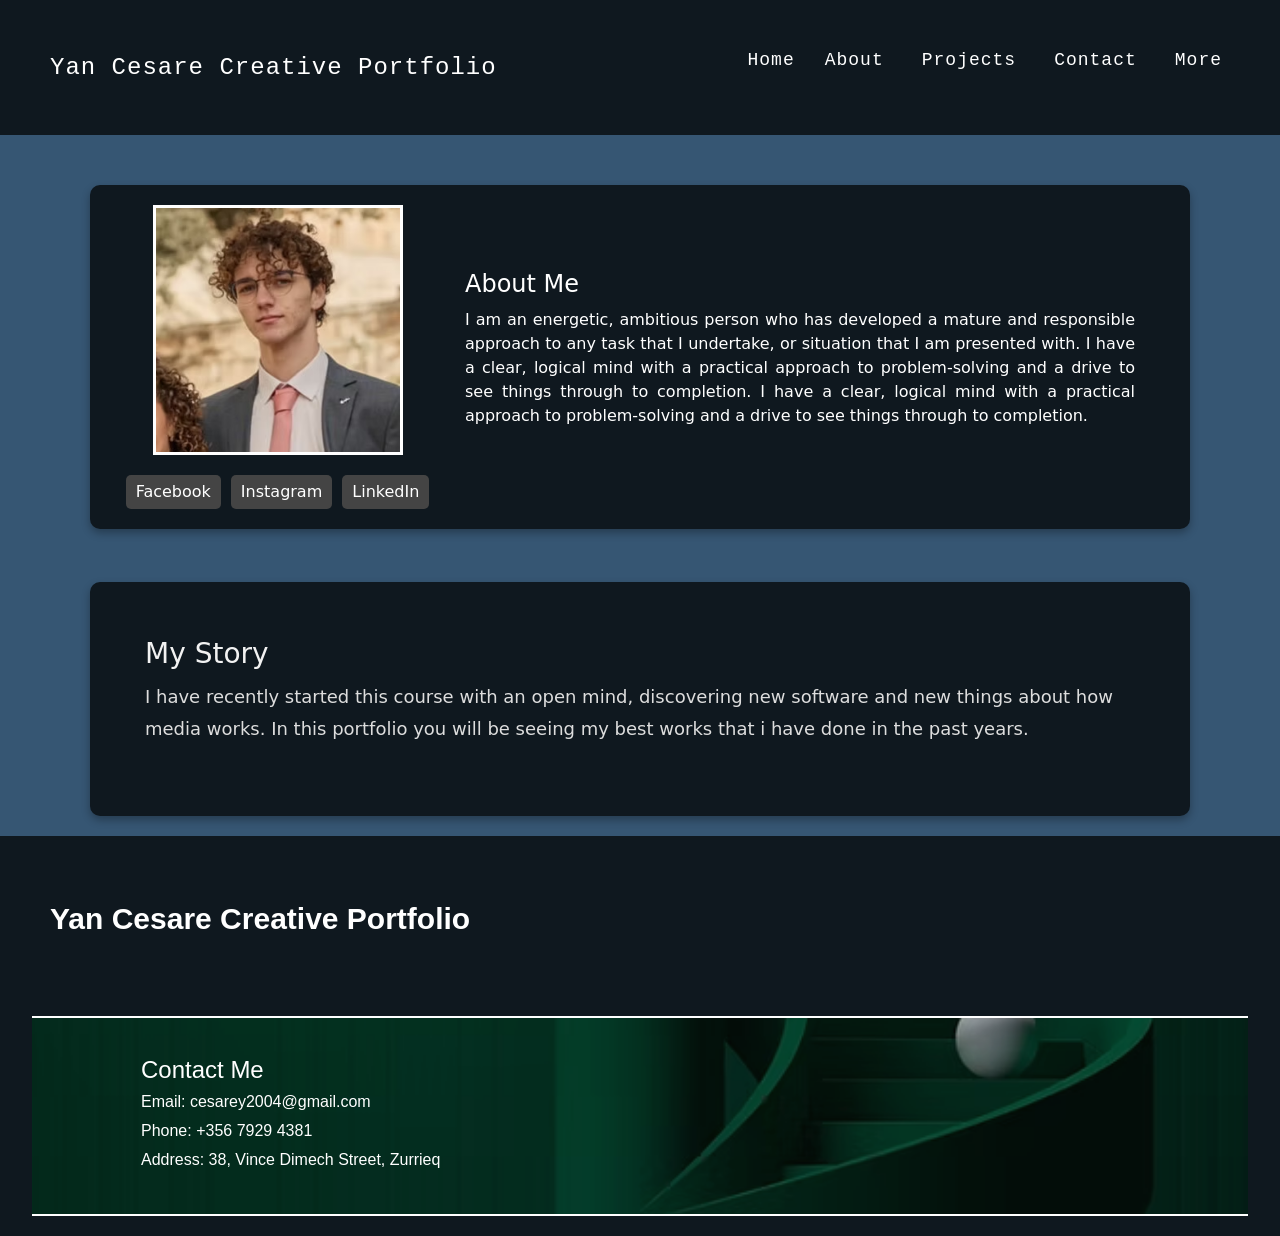
<file: About/About.html>
<!DOCTYPE html>
<html lang="en">
<head>
  <meta charset="UTF-8">
  <meta name="viewport" content="width=device-width, initial-scale=1.0">
  <title>Creative Portfolio</title>
  <link rel="stylesheet" href="../Main.css">
<link rel="stylesheet" href="../dropdown.css">
<link rel="stylesheet" href="../navbar.css">
<link rel="stylesheet" href="../About.css">

</head>

<body class="custom-page2">
    <nav id="navbar">
        <div class="nav-title">
            <a href="../Index/index.html">Yan Cesare Creative Portfolio</a>
        </div>
        <ul class="nav-links">
            <li><a href="../Index/index.html">Home</a></li>
            <li><a href="../About/About.html">About</a></li>
            <li class="dropdown">
                <a href="../Projects/Projects.html">Projects</a>
                <ul class="dropdown-menu">
                    <li><a href="../Projects/Pages/valletta.html">Valletta</a></li>
                    <li><a href="../Projects/Pages/Pizza.html">Pizza Recipe</a></li>
                    <li><a href="../Projects/Pages/dialogue.html">Dialogue</a></li>
                    <li><a href="../Projects/Pages/shortfilm.html">Short Film</a></li>
                    <li><a href="../Projects/Pages/redbull.html">Rebdull Advert</a></li>
                    <li><a href="../Projects/Pages/interview.html">Interview</a></li>
                    <li><a href="../Projects/Pages/spotify.html">Spotify Advert</a></li>
                </ul>
            </li>
            <li><a href="../contact/Contact.html">Contact</a></li>
            <li class="dropdown">
                <a href="../more/More.html">More</a>
            </li>
        </ul>
    </nav>
    <script src="../navbar.js"></script>

    <main>
        <div class="container">
            <!-- First Box -->
            <div class="box about-me">
                <!-- Left Side with Image and Social Icons -->
                <div class="left-side">
                    <img src="../Images/me.avif" alt="Your Image" class="profile-image">
                    <div class="social-icons">
                        <a href="https://www.facebook.com/profile.php?id=100016506971174" target="_blank" class="icon">Facebook</a>
                        <a href="https://www.instagram.com/boi_twil/" target="_blank" class="icon">Instagram</a>
                        <a href="https://www.linkedin.com/in/yan-undefined-42b4a62bb/" target="_blank" class="icon">LinkedIn</a>
                    </div>
                </div>
                <!-- Right Side with About Me Text -->
                <div class="right-side">
                    <h2>About Me</h2>
                    <p>
                        I am an energetic, ambitious person who has developed a mature and responsible approach to any task that I undertake, or situation that I am presented with. I have a clear, logical mind with a practical approach to problem-solving and a drive to see things through to completion. I have a clear, logical mind with a practical approach to problem-solving and a drive to see things through to completion.
                    </p>
                </div>
            </div>
        
            <!-- Second Box -->
            <div class="box info">
                <h2>My Story</h2>
                <p>
                    I have recently started this course with an open mind, discovering new software and new things about how media works. In this portfolio you will be seeing my best works that i have done in the past years. 
                </p>
            </div>
        </div>
        

    </main>
        <footer>
         
          <div class="footer-title">
              Yan Cesare Creative Portfolio
          </div>
      
          
          <div class="footer-outline">
              <div class="footer-info">
                  <h2>Contact Me</h2>
                  <p>Email: cesarey2004@gmail.com</p>
                  <p>Phone: +356 7929 4381</p>
                  <p>Address: 38, Vince Dimech Street, Zurrieq</p>
              </div>
              <img src="../Images/ball.avif" alt="Footer Background" class="footer-image">
          </div>
      </footer>
</body>
</html>
</file>
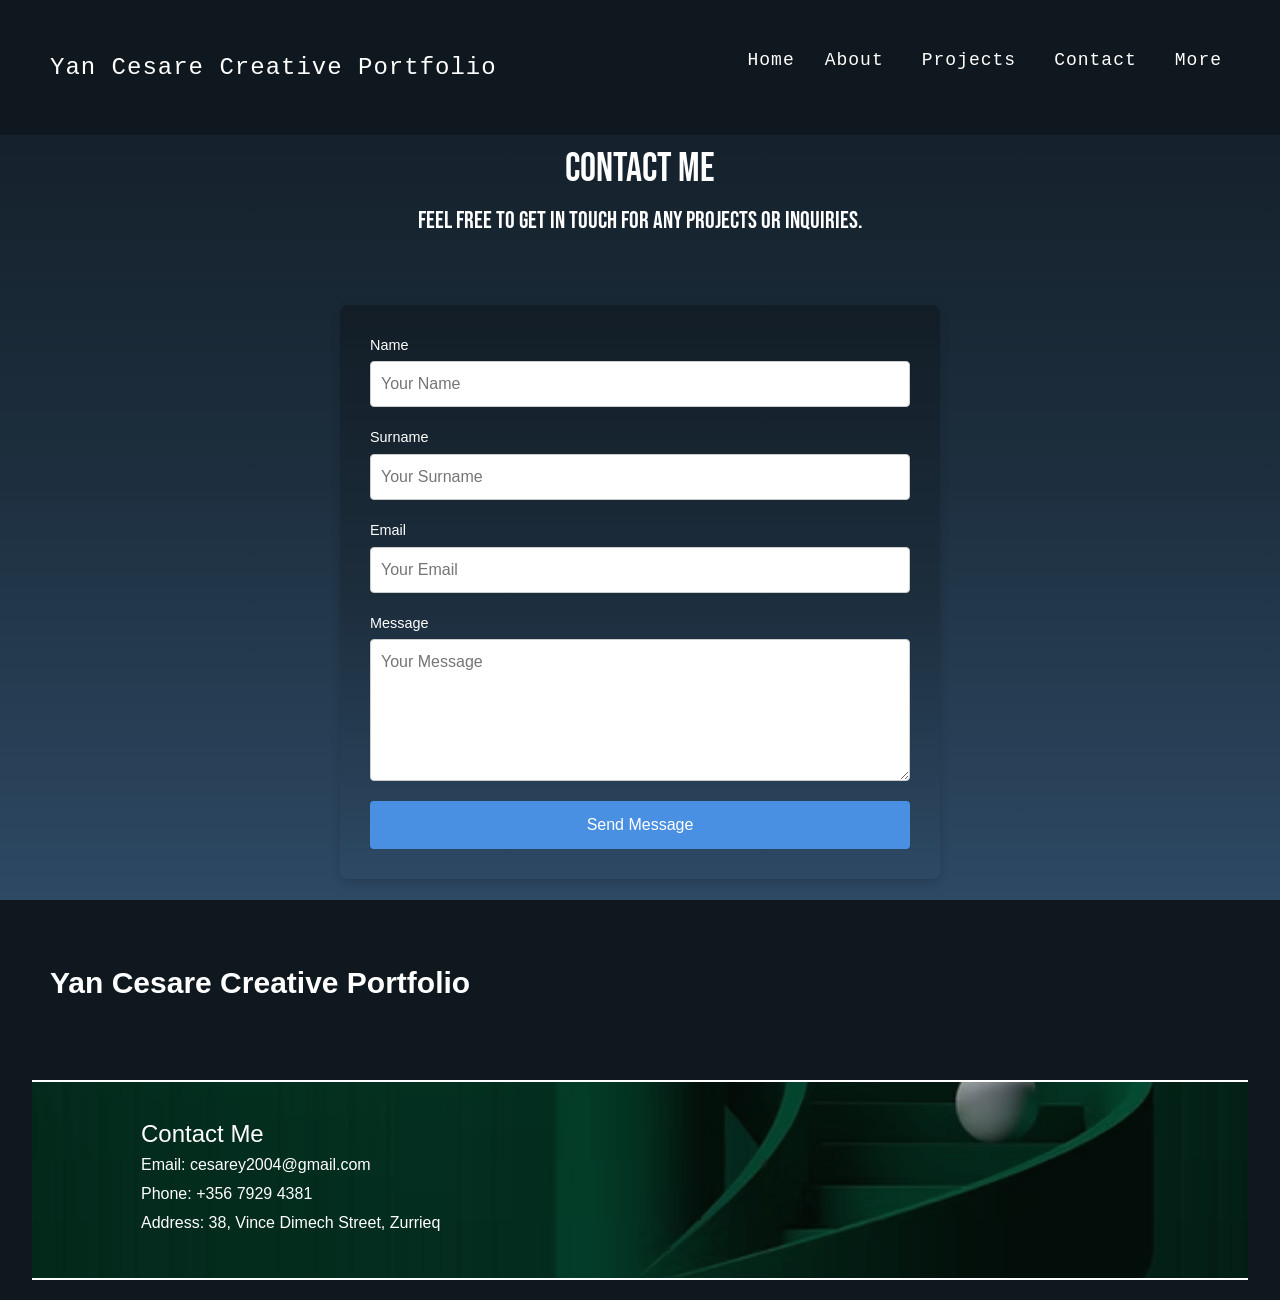
<file: contact/Contact.html>
<!DOCTYPE html>
<html lang="en">
<head>
  <meta charset="UTF-8">
  <meta name="viewport" content="width=device-width, initial-scale=1.0">
  <title>Creative Portfolio</title>
  <link rel="stylesheet" href="../Main.css">
<link rel="stylesheet" href="../dropdown.css">
<link rel="stylesheet" href="../navbar.css">
<link rel="stylesheet" href="../contact.css">
<link href="https://fonts.googleapis.com/css2?family=Bebas+Neue&display=swap" rel="stylesheet">

</head>
<body>
    <nav id="navbar">
        <div class="nav-title">
            <a href="../Index/index.html">Yan Cesare Creative Portfolio</a>
        </div>
        <ul class="nav-links">
            <li><a href="../Index/index.html">Home</a></li>
            <li><a href="../About/About.html">About</a></li>
            <li class="dropdown">
                <a href="../Projects/Projects.html">Projects</a>
                <ul class="dropdown-menu">
                    <li><a href="../Projects/Pages/valletta.html">Valletta</a></li>
                    <li><a href="../Projects/Pages/Pizza.html">Pizza Recipe</a></li>
                    <li><a href="../Projects/Pages/dialogue.html">Dialogue</a></li>
                    <li><a href="../Projects/Pages/shortfilm.html">Short Film</a></li>
                    <li><a href="../Projects/Pages/redbull.html">Rebdull Advert</a></li>
                    <li><a href="../Projects/Pages/interview.html">Interview</a></li>
                    <li><a href="../Projects/Pages/spotify.html">Spotify Advert</a></li>
                </ul>
            </li>
            <li><a href="../contact/Contact.html">Contact</a></li>
            <li class="dropdown">
                <a href="../more/More.html">More</a>
            </li>
        </ul>
    </nav>
    <script src="../navbar.js"></script>

    <main class="contact-main">
        
        <!-- Title and Subtext -->
        <div class="contact-header">
            <h1>Contact Me</h1>
            <p>Feel free to get in touch for any projects or inquiries.</p>
        </div>

        <!-- Contact Form -->
        <form class="contact-form">
            <div class="form-group">
                <label for="name">Name</label>
                <input type="text" id="name" placeholder="Your Name" required>
            </div>
            <div class="form-group">
                <label for="surname">Surname</label>
                <input type="text" id="surname" placeholder="Your Surname" required>
            </div>
            <div class="form-group">
                <label for="email">Email</label>
                <input type="email" id="email" placeholder="Your Email" required>
            </div>
            <div class="form-group">
                <label for="message">Message</label>
                <textarea id="message" rows="5" placeholder="Your Message" required></textarea>
            </div>
            <button type="submit" class="send-message-btn">Send Message</button>

            <script src="../contact.js"></script>
        </form>
    </main>
        
    
    

    
        <footer>
         
          <div class="footer-title">
              Yan Cesare Creative Portfolio
          </div>
      
          
          <div class="footer-outline">
              <div class="footer-info">
                  <h2>Contact Me</h2>
                  <p>Email: cesarey2004@gmail.com</p>
                  <p>Phone: +356 7929 4381</p>
                  <p>Address: 38, Vince Dimech Street, Zurrieq</p>
              </div>
              <img src="../Images/ball.avif" alt="Footer Background" class="footer-image">
          </div>
      </footer>

</body>
</html>
</file>
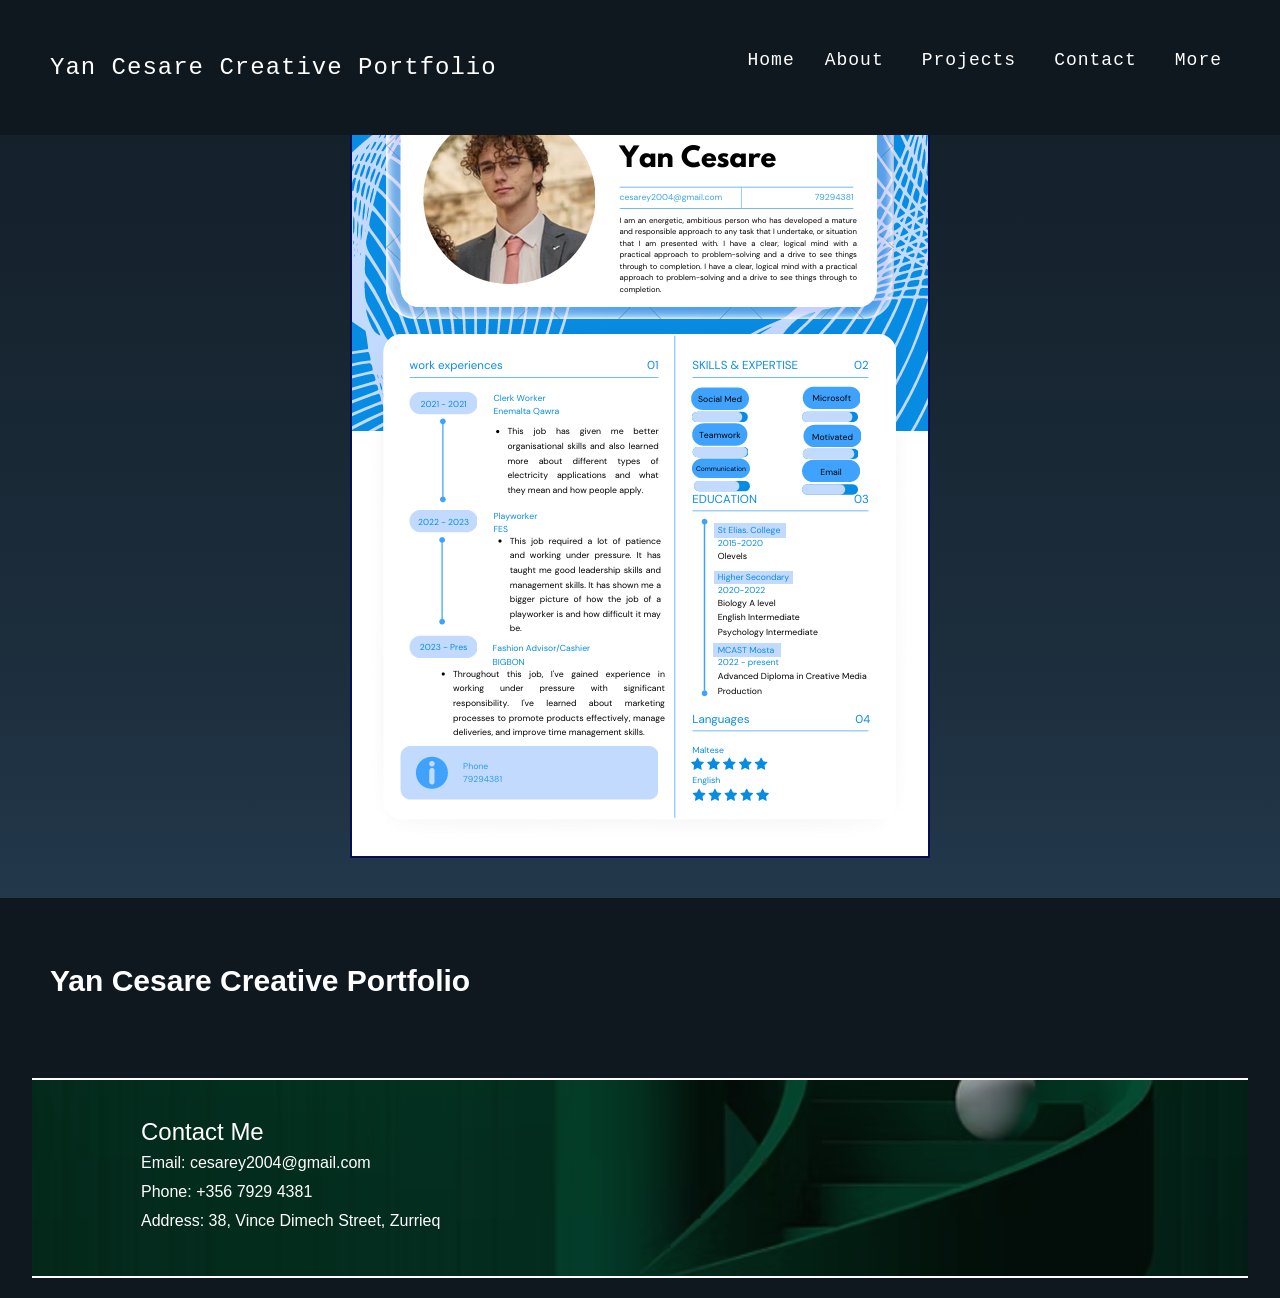
<file: more/More.html>
<!DOCTYPE html>
<html lang="en">
<head>
  <meta charset="UTF-8">
  <meta name="viewport" content="width=device-width, initial-scale=1.0">
  <title>Creative Portfolio</title>
  <link rel="stylesheet" href="../Main.css">
<link rel="stylesheet" href="../dropdown.css">
<link rel="stylesheet" href="../navbar.css">
<link rel="stylesheet" href="../more.css">

</head>
<body class="custom-page7">
    <img class="cv" src="../Images/cv.png" alt="My CV" style="display: block; margin: 40px auto; max-width: 90%; border: 2px solid #060c56;">

    <nav id="navbar">
        <div class="nav-title">
            <a href="../Index/index.html">Yan Cesare Creative Portfolio</a>
        </div>
        <ul class="nav-links">
            <li><a href="../Index/index.html">Home</a></li>
            <li><a href="../About/About.html">About</a></li>
            <li class="dropdown">
                <a href="../Projects/Projects.html">Projects</a>
                <ul class="dropdown-menu">
                    <li><a href="../Projects/Pages/valletta.html">Valletta</a></li>
                    <li><a href="../Projects/Pages/Pizza.html">Pizza Recipe</a></li>
                    <li><a href="../Projects/Pages/dialogue.html">Dialogue</a></li>
                    <li><a href="../Projects/Pages/shortfilm.html">Short Film</a></li>
                    <li><a href="../Projects/Pages/redbull.html">Rebdull Advert</a></li>
                    <li><a href="../Projects/Pages/interview.html">Interview</a></li>
                    <li><a href="../Projects/Pages/spotify.html">Spotify Advert</a></li>
                </ul>
            </li>
            <li><a href="../contact/Contact.html">Contact</a></li>
            <li class="dropdown">
                <a href="../more/More.html">More</a>
            </li>
        </ul>
    </nav>
    <script src="../navbar.js"></script>


        <footer>
         
          <div class="footer-title">
              Yan Cesare Creative Portfolio
          </div>
      
          
          <div class="footer-outline">
              <div class="footer-info">
                  <h2>Contact Me</h2>
                  <p>Email: cesarey2004@gmail.com</p>
                  <p>Phone: +356 7929 4381</p>
                  <p>Address: 38, Vince Dimech Street, Zurrieq</p>
              </div>
              <img src="../Images/ball.avif" alt="Footer Background" class="footer-image">
          </div>
      </footer>
    </body>
</file>
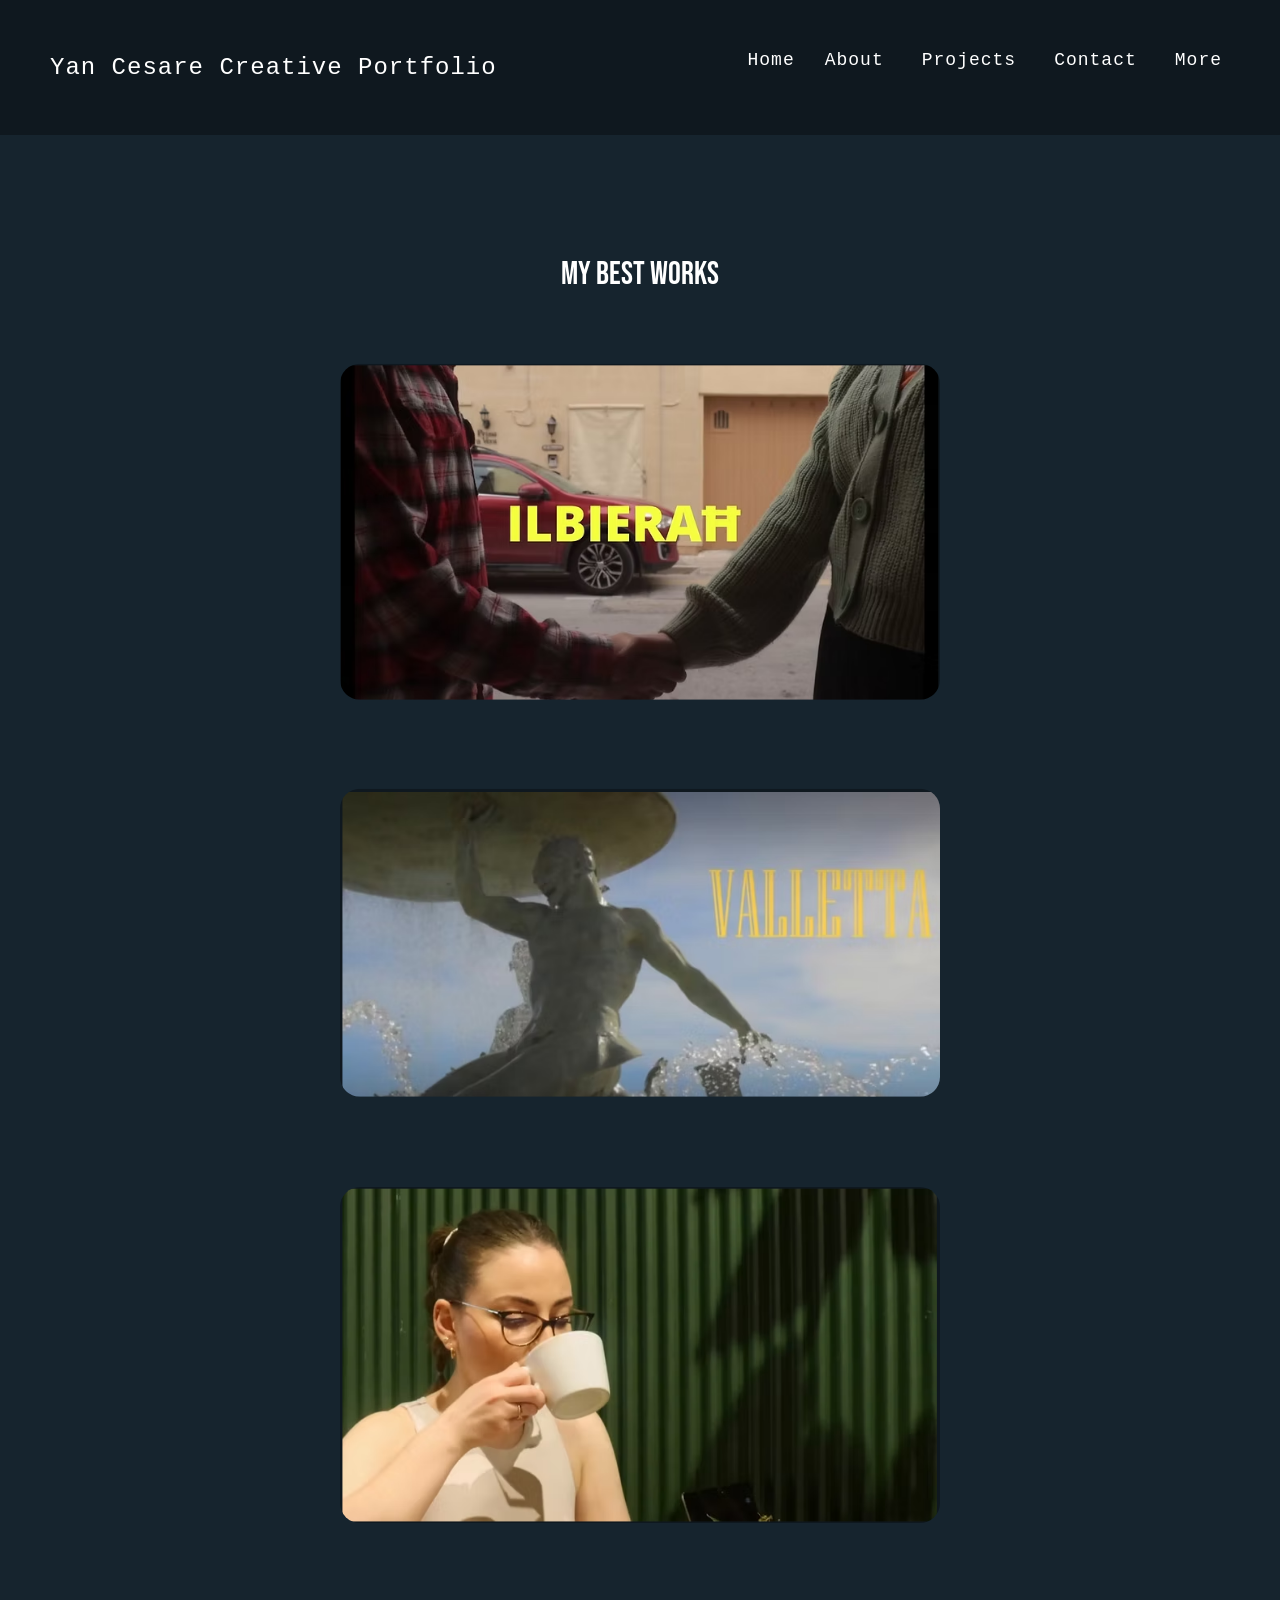
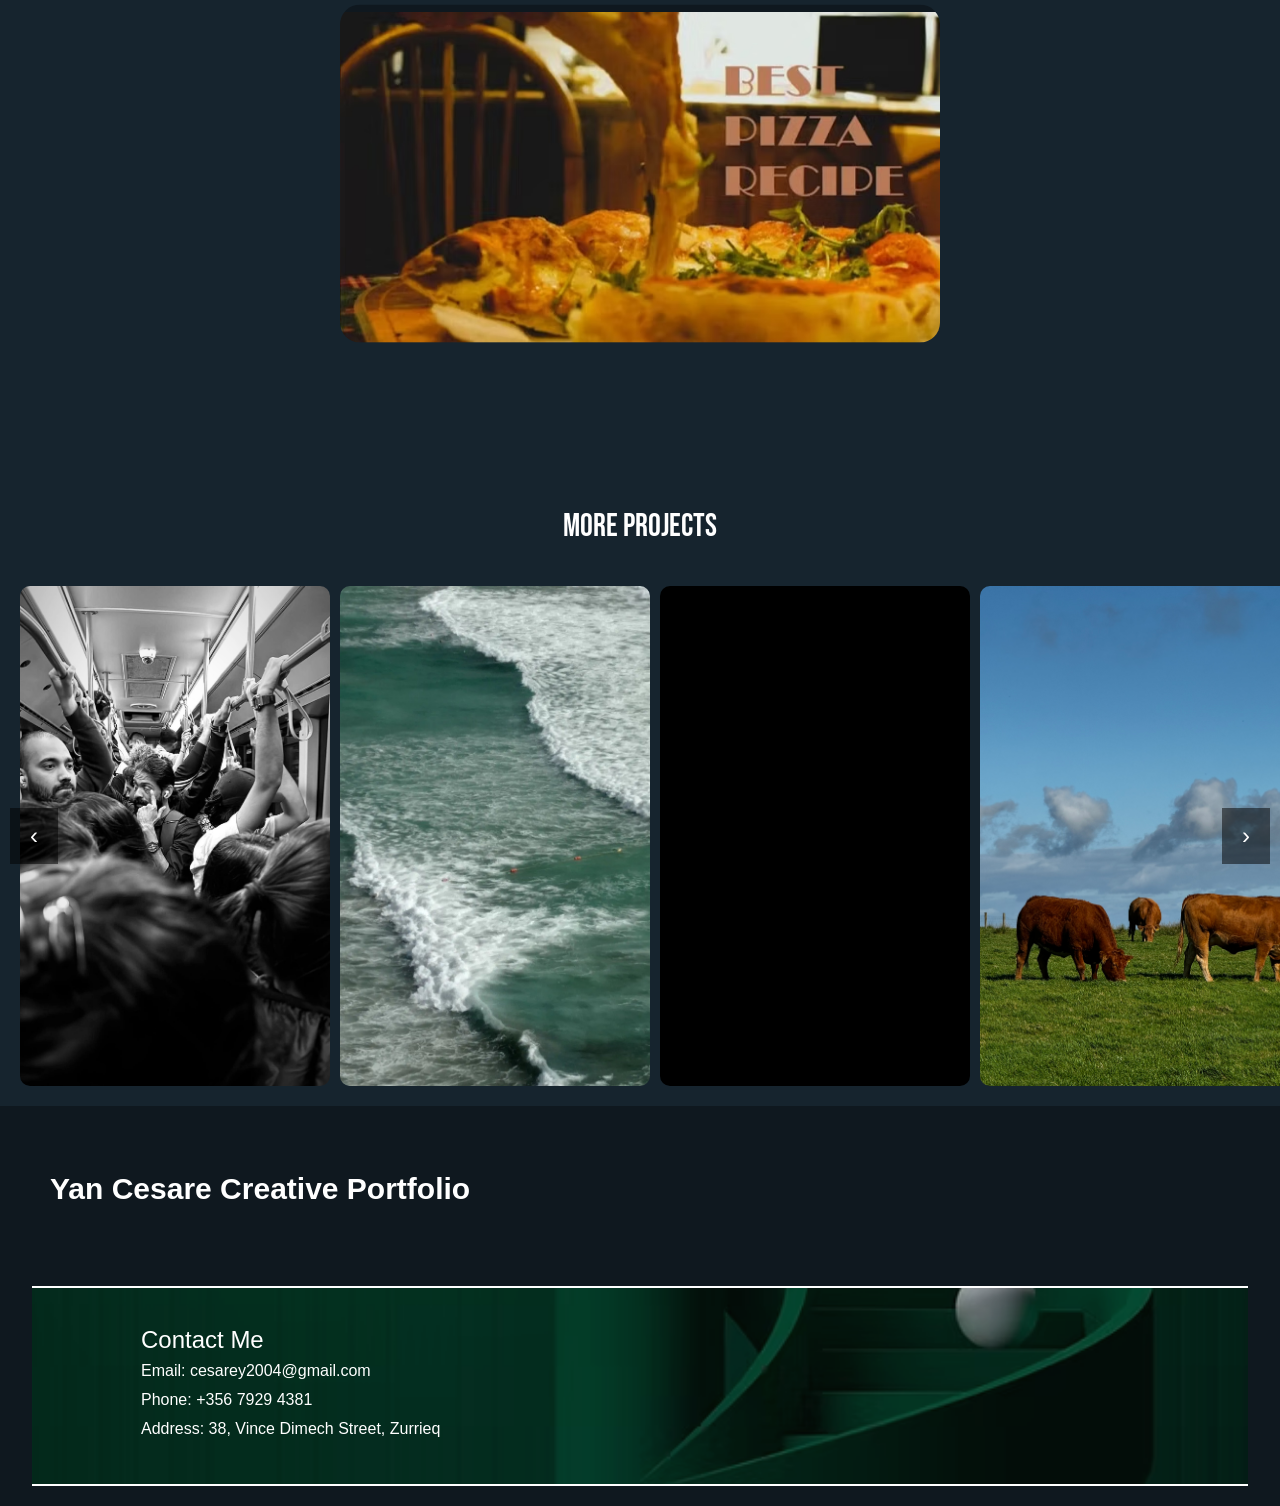
<file: Projects/Projects.html>
<!DOCTYPE html>
<html lang="en">
<head>
  <meta charset="UTF-8">
  <meta name="viewport" content="width=device-width, initial-scale=1.0">
  <title>Creative Portfolio</title>
  <link rel="stylesheet" href="../Main.css">
<link rel="stylesheet" href="../dropdown.css">
<link rel="stylesheet" href="../navbar.css">
<link rel="stylesheet" href="../projects.css">
<link href="https://fonts.googleapis.com/css2?family=Bebas+Neue&display=swap" rel="stylesheet">
</head>
<body class="custom-page3">
    <nav id="navbar">
        <div class="nav-title">
            <a href="../Index/index.html">Yan Cesare Creative Portfolio</a>
        </div>
        <ul class="nav-links">
            <li><a href="../Index/index.html">Home</a></li>
            <li><a href="../About/About.html">About</a></li>
            <li class="dropdown">
                <a href="../Projects/Projects.html">Projects</a>
                <ul class="dropdown-menu">
                    <li><a href="../Projects/Pages/valletta.html">Valletta</a></li>
                    <li><a href="../Projects/Pages/Pizza.html">Pizza Recipe</a></li>
                    <li><a href="../Projects/Pages/dialogue.html">Dialogue</a></li>
                    <li><a href="../Projects/Pages/shortfilm.html">Short Film</a></li>
                    <li><a href="../Projects/Pages/redbull.html">Rebdull Advert</a></li>
                    <li><a href="../Projects/Pages/interview.html">Interview</a></li>
                    <li><a href="../Projects/Pages/spotify.html">Spotify Advert</a></li>
                </ul>
            </li>
            <li><a href="../contact/Contact.html">Contact</a></li>
            <li class="dropdown">
                <a href="../more/More.html">More</a>
            </li>
        </ul>
    </nav>
    <script src="../navbar.js"></script>


    <main>
        
            <!-- Thumbnails Section -->
    <section class="thumbnails-section">
        <h1 class="section-title">My Best Works</h1>
        <div class="thumbnails">
            <a href="../Projects/Pages/shortfilm.html" class="thumbnail" data-hover="../Images/short2.png">
                <img src="../Images/Short1.png" alt="Thumbnail 1">
            </a>
            <a href="../Projects/Pages/valletta.html" class="thumbnail" data-hover="../Images/valletta2.png">
                <img src="../Images/valletta1.png" alt="Thumbnail 2">
            </a>
            <a href="../Projects/Pages/spotify.html" class="thumbnail" data-hover="../Images/spotify2.png">
                <img src="../Images/spotify1.png" alt="Thumbnail 3">
            </a>
            <a href="../Projects/Pages/Pizza.html" class="thumbnail" data-hover="../Images/pizza2.png">
                <img src="../Images/pizza1.png" alt="Thumbnail 4">
            </a>
        </div>
    </section>

    
    <h2 class="carousel-title">More Projects</h2>

    <div class="carousel-container1">
        <div class="carousel1">
            <div class="carousel-item1">
                <img src="../Images/bus.jpg" alt="Image 1">
            </div>
            <div class="carousel-item1">
                <img src="../Images/sea.jpg" alt="Image 2">
            </div>
            <div class="carousel-item1">
                <video autoplay muted loop>
                    <source src="../Images/coke.MP4" type="video/mp4">
                </video>
            </div>
            <div class="carousel-item1">
                <img src="../Images/cow.jpg" alt="Image 1">
            </div>
            <div class="carousel-item1">
                <video autoplay muted loop>
                    <source src="../Images/ben10.MP4" type="video/mp4">
                </video>
            </div>
            <div class="carousel-item1">
                <img src="../Images/church.jpg" alt="Image 1">
            </div>
            <div class="carousel-item1">
                <video autoplay muted loop>
                    <source src="../Images/animation.MOV" type="video/mp4">
                    Your browser does not support the video tag.
                </video>
            </div>
            <div class="carousel-item1">
                <img src="../Images/sky.jpg" alt="Image 3">
            </div>
        </div>
        <button class="carousel-prev1">‹</button>
        <button class="carousel-next1">›</button>
    </div>
    

    <script src="../project.js"></script>
    

    </main>

        <footer>
         
          <div class="footer-title">
              Yan Cesare Creative Portfolio
          </div>
      
          
          <div class="footer-outline">
              <div class="footer-info">
                  <h2>Contact Me</h2>
                  <p>Email: cesarey2004@gmail.com</p>
                  <p>Phone: +356 7929 4381</p>
                  <p>Address: 38, Vince Dimech Street, Zurrieq</p>
              </div>
              <img src="../Images/ball.avif" alt="Footer Background" class="footer-image">
          </div>
      </footer>
</body>
</html>
</file>
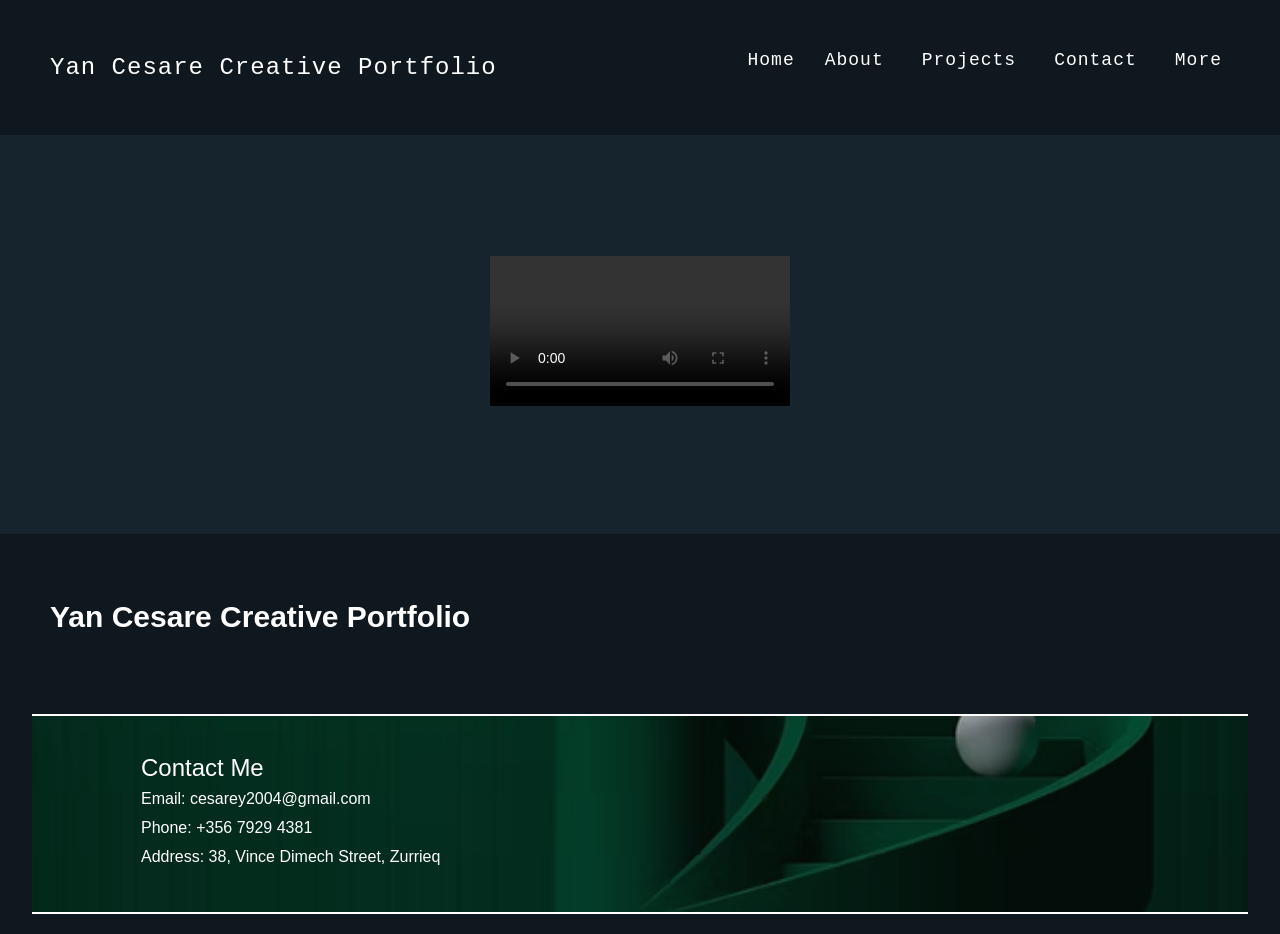
<file: Projects/Pages/dialogue.html>
<!DOCTYPE html>
<html lang="en">
<head>
  <meta charset="UTF-8">
  <meta name="viewport" content="width=device-width, initial-scale=1.0">
  <title>Creative Portfolio</title>
  <link rel="stylesheet" href="../../Main.css">
<link rel="stylesheet" href="../../dropdown.css">
<link rel="stylesheet" href="../../navbar.css">
<link rel="stylesheet" href="../../projects.css">
<link rel="stylesheet" href="../../videos.css">
</head>
<body class="custom-page3">
    <nav id="navbar">
        <div class="nav-title">
            <a href="../../Index/index.html">Yan Cesare Creative Portfolio</a>
        </div>
        <ul class="nav-links">
            <li><a href="../../Index/index.html">Home</a></li>
            <li><a href="../../About/About.html">About</a></li>
            <li class="dropdown">
                <a href="../../Projects/Projects.html">Projects</a>
                <ul class="dropdown-menu">
                    <li><a href="../../Projects/Pages/valletta.html">Valletta</a></li>
                    <li><a href="../../Projects/Pages/Pizza.html">Pizza Recipe</a></li>
                    <li><a href="../../Projects/Pages/dialogue.html">Dialogue</a></li>
                    <li><a href="../../Projects/Pages/shortfilm.html">Short Film</a></li>
                    <li><a href="../../Projects/Pages/redbull.html">Rebdull Advert</a></li>
                    <li><a href="../../Projects/Pages/interview.html">Interview</a></li>
                    <li><a href="../../Projects/Pages/spotify.html">Spotify Advert</a></li>
                </ul>
            </li>
            <li><a href="../../contact/Contact.html">Contact</a></li>
            <li class="dropdown">
                <a href="../more/More.html">More</a>
            </li>
        </ul>
    </nav>
    <script src="../../navbar.js"></script>

    <main>
        <div class="work">
            <video controls>
             <source src="../../Images/Il-Hajja%20ta'%20Kayden%20(Yan%20Cesare%20Scripted%20Dialogue).mp4" type="video/mp4">
            </video>
           </div>
    </main>

    
        <footer>
         
          <div class="footer-title">
              Yan Cesare Creative Portfolio
          </div>
      
          
          <div class="footer-outline">
              <div class="footer-info">
                  <h2>Contact Me</h2>
                  <p>Email: cesarey2004@gmail.com</p>
                  <p>Phone: +356 7929 4381</p>
                  <p>Address: 38, Vince Dimech Street, Zurrieq</p>
              </div>
              <img src="../../Images/ball.avif" alt="Footer Background" class="footer-image">
          </div>
      </footer>
</body>
</html>
</file>
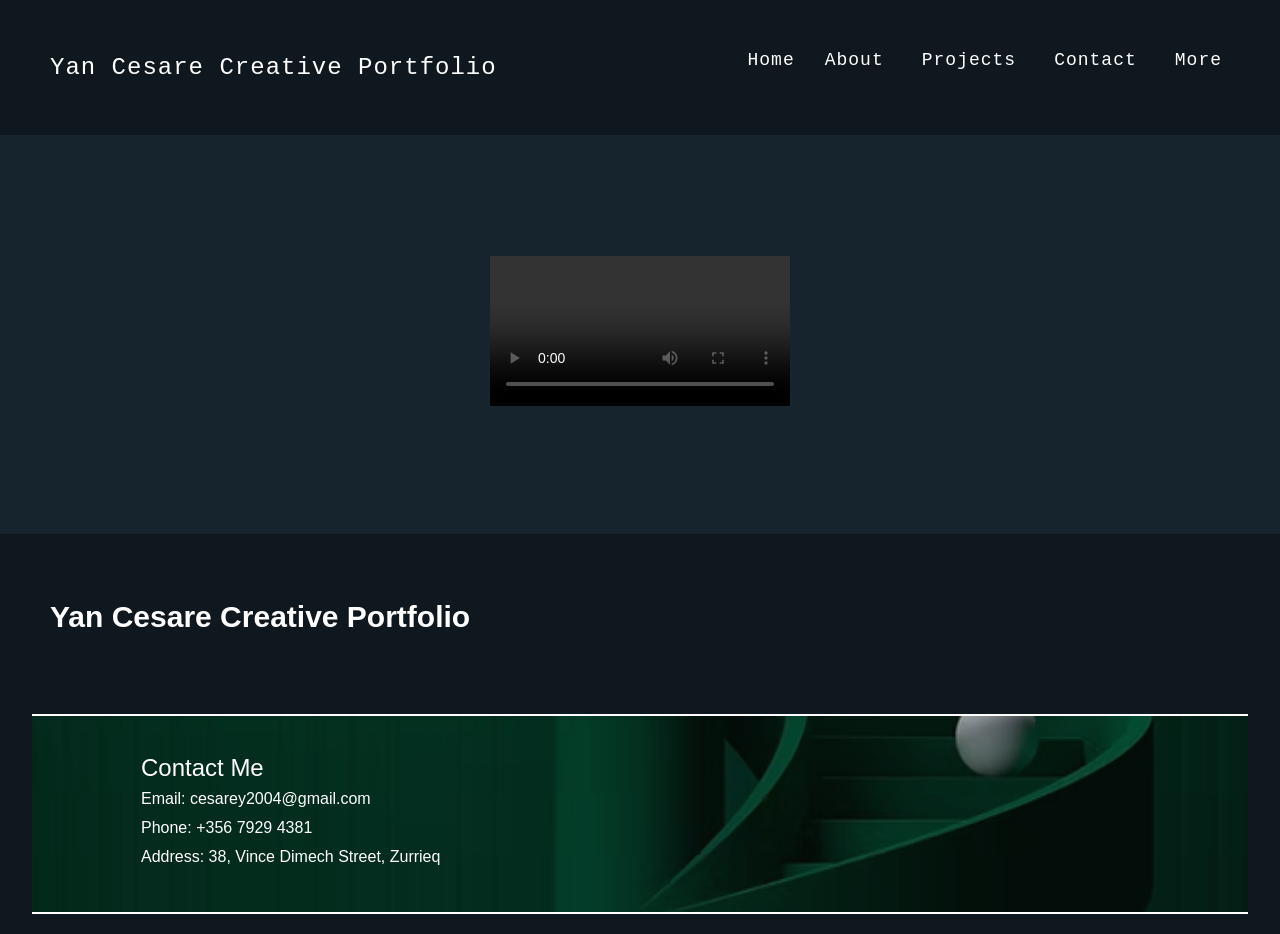
<file: Projects/Pages/redbull.html>
<!DOCTYPE html>
<html lang="en">
<head>
  <meta charset="UTF-8">
  <meta name="viewport" content="width=device-width, initial-scale=1.0">
  <title>Creative Portfolio</title>
  <link rel="stylesheet" href="../../Main.css">
<link rel="stylesheet" href="../../dropdown.css">
<link rel="stylesheet" href="../../navbar.css">
<link rel="stylesheet" href="../../projects.css">
<link rel="stylesheet" href="../../videos.css">
</head>
<body class="custom-page3">
    <nav id="navbar">
        <div class="nav-title">
            <a href="../../Index/index.html">Yan Cesare Creative Portfolio</a>
        </div>
        <ul class="nav-links">
            <li><a href="../../Index/index.html">Home</a></li>
            <li><a href="../../About/About.html">About</a></li>
            <li class="dropdown">
                <a href="../../Projects/Projects.html">Projects</a>
                <ul class="dropdown-menu">
                    <li><a href="../../Projects/Pages/valletta.html">Valletta</a></li>
                    <li><a href="../../Projects/Pages/Pizza.html">Pizza Recipe</a></li>
                    <li><a href="../../Projects/Pages/dialogue.html">Dialogue</a></li>
                    <li><a href="../../Projects/Pages/shortfilm.html">Short Film</a></li>
                    <li><a href="../../Projects/Pages/redbull.html">Rebdull Advert</a></li>
                    <li><a href="../../Projects/Pages/interview.html">Interview</a></li>
                    <li><a href="../../Projects/Pages/spotify.html">Spotify Advert</a></li>
                </ul>
            </li>
            <li><a href="../../contact/Contact.html">Contact</a></li>
            <li class="dropdown">
                <a href="../more/More.html">More</a>
            </li>
        </ul>
    </nav>
    <script src="../../navbar.js"></script>

    <main>
        <div class="work">
            <video controls>
             <source src="../../Images/Red%20Bull%20Advert.mp4" type="video/mp4">
            </video>
           </div>
    </main>

    
        <footer>
         
          <div class="footer-title">
              Yan Cesare Creative Portfolio
          </div>
      
          
          <div class="footer-outline">
              <div class="footer-info">
                  <h2>Contact Me</h2>
                  <p>Email: cesarey2004@gmail.com</p>
                  <p>Phone: +356 7929 4381</p>
                  <p>Address: 38, Vince Dimech Street, Zurrieq</p>
              </div>
              <img src="../../Images/ball.avif" alt="Footer Background" class="footer-image">
          </div>
      </footer>
</body>
</html>
</file>
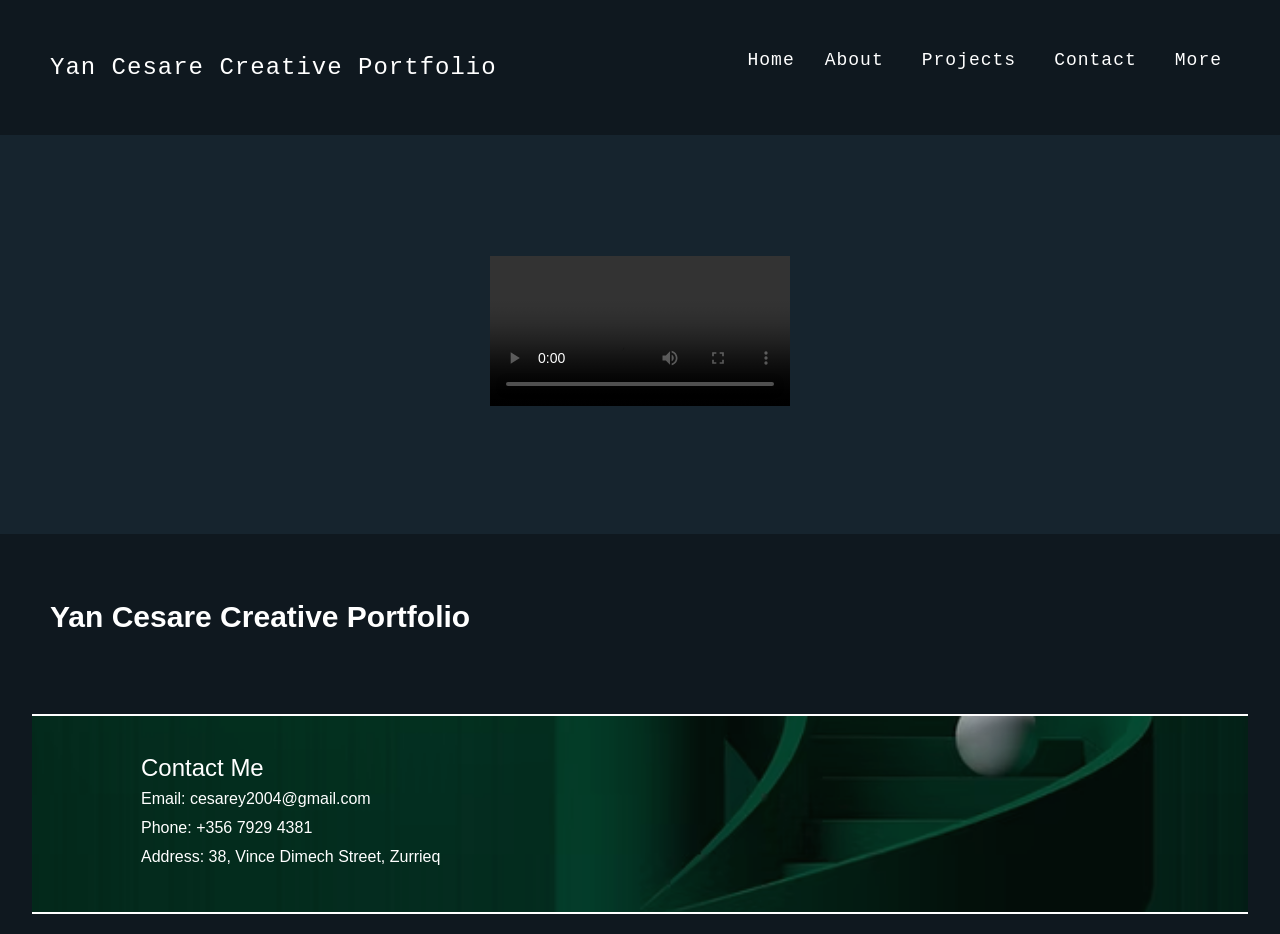
<file: Projects/Pages/shortfilm.html>
<!DOCTYPE html>
<html lang="en">
<head>
  <meta charset="UTF-8">
  <meta name="viewport" content="width=device-width, initial-scale=1.0">
  <title>Creative Portfolio</title>
  <link rel="stylesheet" href="../../Main.css">
<link rel="stylesheet" href="../../dropdown.css">
<link rel="stylesheet" href="../../navbar.css">
<link rel="stylesheet" href="../../projects.css">
<link rel="stylesheet" href="../../videos.css">
</head>
<body class="custom-page3">
    <nav id="navbar">
        <div class="nav-title">
            <a href="../../Index/index.html">Yan Cesare Creative Portfolio</a>
        </div>
        <ul class="nav-links">
            <li><a href="../../Index/index.html">Home</a></li>
            <li><a href="../../About/About.html">About</a></li>
            <li class="dropdown">
                <a href="../../Projects/Projects.html">Projects</a>
                <ul class="dropdown-menu">
                    <li><a href="../../Projects/Pages/valletta.html">Valletta</a></li>
                    <li><a href="../../Projects/Pages/Pizza.html">Pizza Recipe</a></li>
                    <li><a href="../../Projects/Pages/dialogue.html">Dialogue</a></li>
                    <li><a href="../../Projects/Pages/shortfilm.html">Short Film</a></li>
                    <li><a href="../../Projects/Pages/redbull.html">Rebdull Advert</a></li>
                    <li><a href="../../Projects/Pages/interview.html">Interview</a></li>
                    <li><a href="../../Projects/Pages/spotify.html">Spotify Advert</a></li>
                </ul>
            </li>
            <li><a href="../../contact/Contact.html">Contact</a></li>
            <li class="dropdown">
                <a href="../more/More.html">More</a>
            </li>
        </ul>
    </nav>
    <script src="../../navbar.js"></script>

    <main>
        <div class="work">
            <video controls>
             <source src="../../Images/Ilbieraħ.mp4" type="video/mp4">
            </video>
           </div>
    </main>

    
        <footer>
         
          <div class="footer-title">
              Yan Cesare Creative Portfolio
          </div>
      
          
          <div class="footer-outline">
              <div class="footer-info">
                  <h2>Contact Me</h2>
                  <p>Email: cesarey2004@gmail.com</p>
                  <p>Phone: +356 7929 4381</p>
                  <p>Address: 38, Vince Dimech Street, Zurrieq</p>
              </div>
              <img src="../../Images/ball.avif" alt="Footer Background" class="footer-image">
          </div>
      </footer>
</body>
</html>
</file>
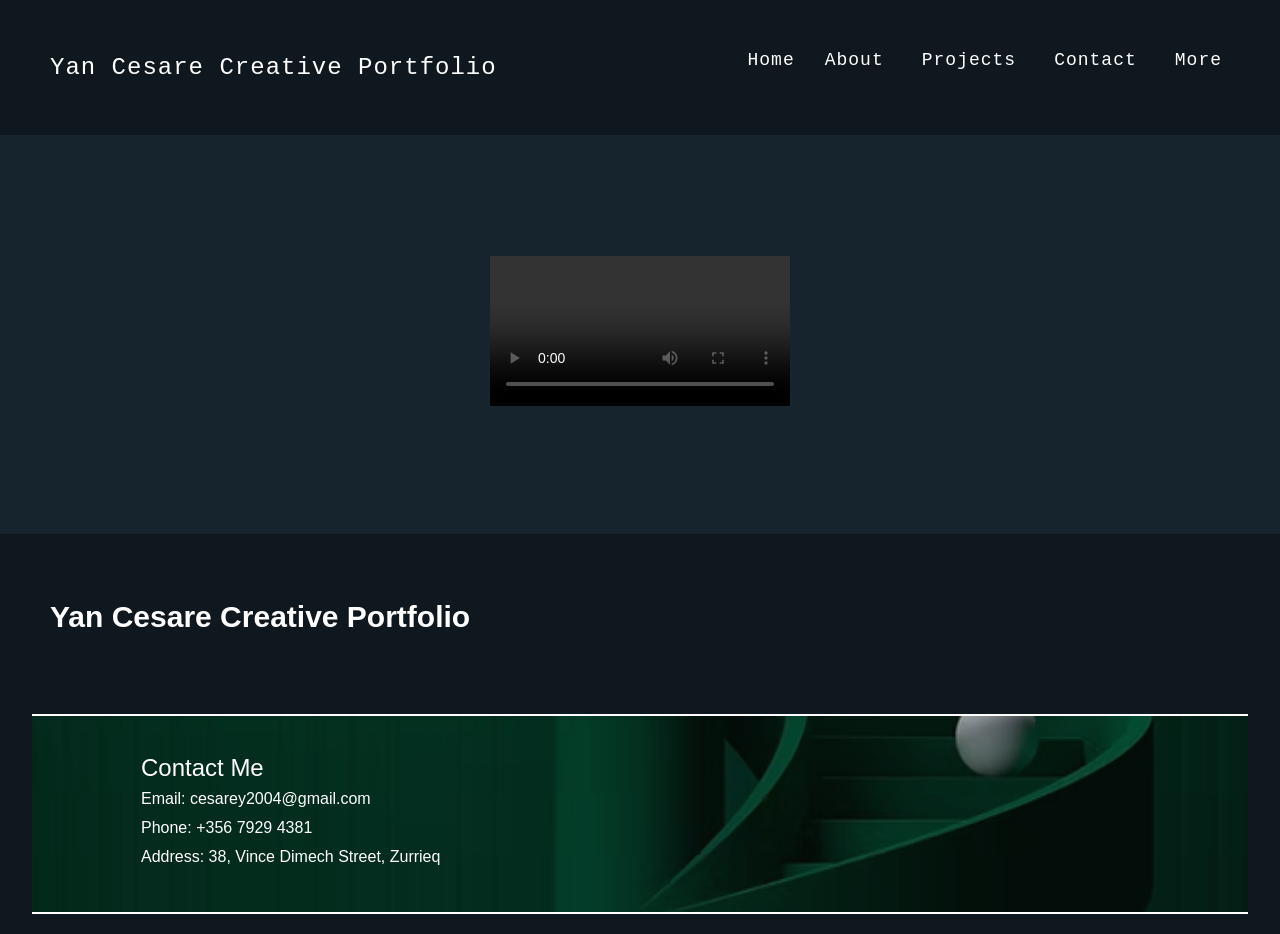
<file: Projects/Pages/spotify.html>
<!DOCTYPE html>
<html lang="en">
<head>
  <meta charset="UTF-8">
  <meta name="viewport" content="width=device-width, initial-scale=1.0">
  <title>Creative Portfolio</title>
  <link rel="stylesheet" href="../../Main.css">
<link rel="stylesheet" href="../../dropdown.css">
<link rel="stylesheet" href="../../navbar.css">
<link rel="stylesheet" href="../../projects.css">
<link rel="stylesheet" href="../../videos.css">
</head>
<body class="custom-page3">
    <nav id="navbar">
        <div class="nav-title">
            <a href="../../Index/index.html">Yan Cesare Creative Portfolio</a>
        </div>
        <ul class="nav-links">
            <li><a href="../../Index/index.html">Home</a></li>
            <li><a href="../../About/About.html">About</a></li>
            <li class="dropdown">
                <a href="../../Projects/Projects.html">Projects</a>
                <ul class="dropdown-menu">
                    <li><a href="../../Projects/Pages/valletta.html">Valletta</a></li>
                    <li><a href="../../Projects/Pages/Pizza.html">Pizza Recipe</a></li>
                    <li><a href="../../Projects/Pages/dialogue.html">Dialogue</a></li>
                    <li><a href="../../Projects/Pages/shortfilm.html">Short Film</a></li>
                    <li><a href="../../Projects/Pages/redbull.html">Rebdull Advert</a></li>
                    <li><a href="../../Projects/Pages/interview.html">Interview</a></li>
                    <li><a href="../../Projects/Pages/spotify.html">Spotify Advert</a></li>
                </ul>
            </li>
            <li><a href="../../contact/Contact.html">Contact</a></li>
            <li class="dropdown">
                <a href="../more/More.html">More</a>
            </li>
        </ul>
    </nav>
    <script src="../../navbar.js"></script>

    <main>
        <div class="work">
            <video controls>
             <source src="../../Images/SPOTIFY%20ADVERT%20(1).mp4" type="video/mp4">
            </video>
           </div>
    </main>

    
        <footer>
         
          <div class="footer-title">
              Yan Cesare Creative Portfolio
          </div>
      
          
          <div class="footer-outline">
              <div class="footer-info">
                  <h2>Contact Me</h2>
                  <p>Email: cesarey2004@gmail.com</p>
                  <p>Phone: +356 7929 4381</p>
                  <p>Address: 38, Vince Dimech Street, Zurrieq</p>
              </div>
              <img src="../../Images/ball.avif" alt="Footer Background" class="footer-image">
          </div>
      </footer>
</body>
</html>
</file>
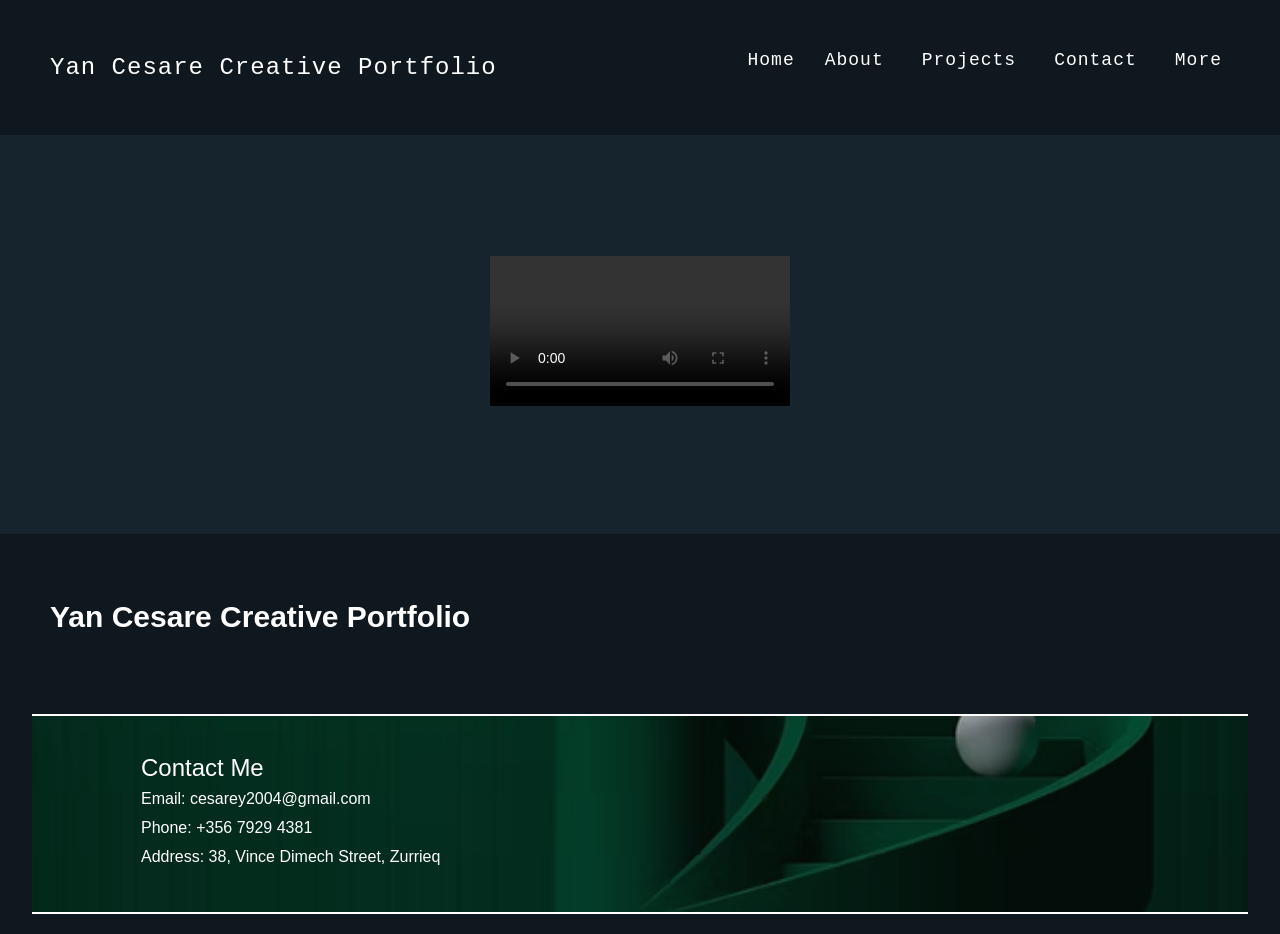
<file: Projects/Pages/valletta.html>
<!DOCTYPE html>
<html lang="en">
<head>
  <meta charset="UTF-8">
  <meta name="viewport" content="width=device-width, initial-scale=1.0">
  <title>Creative Portfolio</title>
  <link rel="stylesheet" href="../../Main.css">
<link rel="stylesheet" href="../../dropdown.css">
<link rel="stylesheet" href="../../navbar.css">
<link rel="stylesheet" href="../../projects.css">
<link rel="stylesheet" href="../../videos.css">
</head>
<body class="custom-page3">
    <nav id="navbar">
        <div class="nav-title">
            <a href="../../Index/index.html">Yan Cesare Creative Portfolio</a>
        </div>
        <ul class="nav-links">
            <li><a href="../../Index/index.html">Home</a></li>
            <li><a href="../../About/About.html">About</a></li>
            <li class="dropdown">
                <a href="../../Projects/Projects.html">Projects</a>
                <ul class="dropdown-menu">
                    <li><a href="../../Projects/Pages/valletta.html">Valletta</a></li>
                    <li><a href="../../Projects/Pages/Pizza.html">Pizza Recipe</a></li>
                    <li><a href="../../Projects/Pages/dialogue.html">Dialogue</a></li>
                    <li><a href="../../Projects/Pages/shortfilm.html">Short Film</a></li>
                    <li><a href="../../Projects/Pages/redbull.html">Rebdull Advert</a></li>
                    <li><a href="../../Projects/Pages/interview.html">Interview</a></li>
                    <li><a href="../../Projects/Pages/spotify.html">Spotify Advert</a></li>
                </ul>
            </li>
            <li><a href="../../contact/Contact.html">Contact</a></li>
            <li class="dropdown">
                <a href="../more/More.html">More</a>
            </li>
        </ul>
    </nav>
    <script src="../../navbar.js"></script>

    <main>
        <div class="work">
            <video controls>
             <source src="../../Images/Valletta.mp4" type="video/mp4">
            </video>
           </div>
    </main>

    
        <footer>
         
          <div class="footer-title">
              Yan Cesare Creative Portfolio
          </div>
      
          
          <div class="footer-outline">
              <div class="footer-info">
                  <h2>Contact Me</h2>
                  <p>Email: cesarey2004@gmail.com</p>
                  <p>Phone: +356 7929 4381</p>
                  <p>Address: 38, Vince Dimech Street, Zurrieq</p>
              </div>
              <img src="../../Images/ball.avif" alt="Footer Background" class="footer-image">
          </div>
      </footer>
</body>
</html>
</file>
<file: Main.css>
.custom-page{
  background-image: linear-gradient(#121d26, #1C2D3C, #2D4964);
}

/* Dropdown Button */
.dropbtn {
  
    color: #000000;
    padding: 5px;
    font-size: 16px;
    border: none;
    list-style-type: none;
}
 
  
  /* The container <div> - needed to position the dropdown content */
  .dropdown { 
    padding: 8px;
    
    
  }
  
  /* Dropdown Content (Hidden by Default) */
  .dropdown-content {
    display: none;
    position: absolute;
    background-color: #f1f1f1;
    min-width: 160px;
    box-shadow: 0px 8px 16px 0px rgba(0,0,0,0.2);
    z-index: 1;
  }
  
  /* Links inside the dropdown */
  .dropdown-content a {
    color: black;
    padding: 12px 16px;
    text-decoration: none;
    display: block;
  }
  
  /* Change color of dropdown links on hover */
  .dropdown-content a:hover {background-color: #ddd;}
  
  /* Show the dropdown menu on hover */
  .dropdown:hover .dropdown-content {display: block;}
  
  /* Change the background color of the dropdown button when the dropdown content is shown */
  .dropdown:hover .dropbtn{

  }


.intro{
 
  display: flex;
  justify-content: space-between;
  padding: 30%;
  text-align: center;
}

.introtext{
font-size: 500%;
color: #f1f1f1;
animation: fade-up 2s;
}

.row{
  align-items: center;
  justify-content: center;
  max-width: 100.5%;
  display: flex;
  background-color: #0F181F;
  padding-bottom: 0%;
  
}

.row::before{
    content: ""; 
    position: fixed;
    top: 0;
    bottom: 0;
    left: 51%; 
    width: 1px; 
    background-color: white; 
    z-index: 10; 
    animation: fade-in 10s;
}

  .people{
      padding-left: 0%;
      width: 96%;
      height: auto  
      
      
  }

  #zoom-image,
  #disco {
      flex: 1; 
      display: flex;
      align-items: center;
      justify-content: center;
  }

  #zoom-image{
    
    overflow: hidden;
    position: relative;  
     
  }

  #disco{
    padding: 0rem;
    display: flex;
    flex-direction: column;
    justify-content: space-between; 
    
  }

  .people{
    transform-origin: center center; 
    transition: transform 0.1s ease-out;
  }

  .row{
    perspective: 5000px; 
    margin-top: 100px; 
    overflow: hidden;
  }

  .text1{
    text-align: justify;
    padding-inline: 20%;
    color: #f1f1f1;
    animation: fade-up 10s;
    margin-top: 2%;
    margin-left: 5%;
  }

  @keyframes fade-up {
    0% { opacity: 0;
    transform: translateY(+30px) scale(0.9); }
    100% { opacity: 1; 
    transform: translateY(0px) scale();}
  }
  @keyframes fadeIn {
    0% { opacity: 0; }
    100% { opacity: 1; }
  }

  #zoom-image {
    width: 100%; 
  }
  

  .Bird{
      max-width: 90%;
      height: auto;
     
        
         
  }
  
  .discover{
    
    background-color: #0F181F;
    color: #f1f1f1;
    border: solid #f1f1f1;
    text-align: center;
    padding: 14px 40px;
    transition-duration: 0.4s;
    margin: 0;
    position:absolute;
    top: 93%;
    right: 17%;
    -ms-transform: translateY(-50%);
    transform: translateY(-50%);
    animation: fade-up 7s;
    overflow: hidden;
    display: inline-block;
  }

 

  .discover , .discover :link, .discover :visited {
    text-decoration: none; /* Remove underline */
}

.discover :hover, .discover :active {
  
    text-decoration: none; /* Ensure no underline on hover or click */
}

  .discover:hover{
    display: inline-block;
    background-color: #f1f1f1;
    border:solid #f1f1f1;
    text-align: center;
    color: #0F181F;
    padding: 14px 40px;
    margin: 0;
  position: absolute;
  top: 93%;
  right: 17%;
  -ms-transform: translateY(-50%);
  transform: translateY(-50%);
  overflow: hidden;
  }
  

  .demo{
    margin-top: 8%;
     max-width: 60%;
      height: auto;
      display: flex;
     
        
  }

  .demoreel{
    margin-left: 5%;
    margin-right: 5%;
    justify-items: center;
    background-image: url(Images/banner1.jpg);
    
  }

  .demotext{
    font-family: 'Bebas Neue', sans-serif ;
    font-size: 400%;
    color: #f1f1f1;
    padding-top: 1%;
   text-align: center;
  }

  .banner{
    position: relative;
    width: 100%;
    height: 70vh; 
    overflow: hidden;
    
  
  }

  .banner video{
    position: absolute;
    top: 0;
    left: 0;
    width: 100%;
    height: 100%;
    object-fit: cover; 
    z-index: 1;
    mask-image: linear-gradient(to bottom, rgba(0, 0, 0, 1) 75%, rgba(0, 0, 0, 0) 100%);
    -webkit-mask-image: linear-gradient(to bottom, rgba(0, 0, 0, 1) 75%, rgba(0, 0, 0, 0) 100%);
    mask-size: cover;
    -webkit-mask-size: cover;
    animation: fade-in 10s;
  }

  .banner .content{
    position: relative;
    z-index: 2; 
    color: white; 
    text-align: justify;
    padding: 20px;
    text-align: left;
    animation: fade-up 5s;
    font-family: 'Bebas Neue', sans-serif ;
    
  }

  .works{
   font-size: 500%;
  }
  
  .experiences{
    padding-right: 25%;
    text-align: left;
    font-size: 300%;
  }

  .parallax-container {
    width: 100%;
    height: 100%;
    padding: 1%;
}

/* Each Parallax Row */
.parallax-row {
    position: relative;
    width: 100%;
    height: 25vh; 
    background-size: cover;
    background-position: center;
    background-attachment: fixed; 
    display: flex;
    justify-content: center;
    align-items: center;
    color: white;
    text-align: center;
    padding: 20px;
    font-family: 'Bebas Neue', sans-serif ;
}


#sea1 {
    background-image: url('Images/church.jpg'); 
}


#sea2 {
    background-image: url('Images/sky.jpg');
}


#sea3 {
    background-image: url('Images/sea.jpg'); 
}


.parallax {
    position: relative;
    z-index: 10;
    text-align: left;
}

.parallax h1 {
    font-size: 1.2rem;
    margin-bottom: 10px;
}

.parallax p {
    font-size: 3rem;
    max-width: 600px;
    margin: 0 auto;
}

/* Footer Container */
footer {
  position: relative;
  width: 100%;
  height: 400px;
  background-color: #0F181F;
  color: white;
  font-family: Arial, sans-serif;
}

/* Top-left Title */
.footer-title {
  position: absolute;
  top: 60px;
  left: 50px;
  font-size: 30px;
  font-weight: bold;
}

/* Footer Outline Box */
.footer-outline {
  position: absolute;
  bottom: 20px;
  left: 50%;
  transform: translateX(-50%);
  width: 95%; 
  height: 200px; 
  border-top: 2px solid white;
  border-bottom: 2px solid white;
  display: flex;
  justify-content: center;
  align-items: center;
  overflow: hidden; 
}

/* Footer Info (Text) */
.footer-info {
  position: absolute;
  z-index: 2;
  
  padding: 20px;
  border-radius: 10px;
  left: 89px;
  text-align: left;
}

.footer-info h2 {
  margin: 0;
  font-size: 24px;
}

.footer-info p {
  margin: 5px 0;
  font-size: 16px;
}

/* Footer Image */
.footer-image {
  position: absolute;
  top: 0;
  left: 0;
  width: 100%;
  height: 100%;
  object-fit: cover; 
  z-index: 1;
  opacity: 0.8; 
}
</file>
<file: navbar.css>
/* General Reset */
* {
    margin: 0;
    padding: 0;
    box-sizing: border-box;
}

/* Navbar Styling */
nav {
    position: fixed;
    top: 0;
    left: 0;
    width: 100%;
    height: 15%;
    background-color: #0F181F; 
    color: white;
    display: flex;
    justify-content: space-between;
    align-items: center;
    padding: 15px 50px;
    z-index: 1000;
    font-family: 'Arial', sans-serif;
    font-size: 18px;
    letter-spacing: 1px;
    transition: transform 0.3s ease; /* Smooth hide/show effect */
}

nav.hidden {
    transform: translateY(-100%);
      transition: transform 0.3s ease;
    
}

.nav-title a {
    text-decoration: none;
    color: white;
    font-size: 1.5rem;
    font-weight: lighter;
    text-transform: capitalize;
    font-family:monospace;
}

.nav-links {
    list-style: none;
    display: flex;
    gap: 30px; 
    align-items: center;
}

.nav-links li {
    position: relative;
}

.nav-links a {
    font-family: monospace;
    text-decoration: none;
    color: white;
    transition: color 0.3s, border-bottom 0.3s;
}

.nav-links a:hover {
    color: #d4a373; 
    transition: 0.5s;
}

/* Dropdown Menu Styling */
.dropdown-menu {
    position: absolute;
    top: 100%; 
    left: 0;
    background: #0f1112;
    color: white;
    list-style: none;
    padding: 6px;
    display: none; 
    box-shadow: 0px 4px 6px rgba(0, 0, 0, 0.2); 
}

.dropdown-menu li {
    padding: 5px 15px;
}

.dropdown-menu a {
    color: white;
    font-size: 16px;
}

.dropdown-menu a:hover {
    color: #d4a373; 
}

/* Show Dropdown on Hover */
.dropdown:hover .dropdown-menu {
    display: block;
}

/* Content Styling */
.content {
    padding: 100px 20px;
}

@media (max-width: 768px) {
    nav {
        flex-direction: column;
        align-items: flex-start;
        padding: 15px 20px;
        height: auto;
    }

    .nav-title {
        width: 100%;
        margin-bottom: 10px;
    }

    .nav-links {
        flex-direction: column;
        align-items: flex-start;
        width: 100%;
        gap: 10px;
    }

    .nav-links li {
        width: 100%;
    }

    .nav-links a {
        display: block;
        width: 100%;
        padding: 10px 0;
    }

    .dropdown-menu {
        position: static;
        box-shadow: none;
        background: transparent;
        padding-left: 15px;
    }

    .dropdown:hover .dropdown-menu {
        display: block;
    }
}
</file>
<file: About.css>
.custom-page2{
    background-color: #365673;
}



.container {
    display: flex;
    flex-direction: column;
    gap: 20px;
    width: 90%;
    margin: 0 auto;
    padding: 20px;
}


.box {
    display: flex;
    flex-wrap: wrap;
    background-color: #0F181F;
    color: white;
    padding: 20px;
    border-radius: 10px;
    box-shadow: 0 4px 8px rgba(0, 0, 0, 0.3);
}


.about-me {
    margin-top: 15%;
    display: flex;
    gap: 20px;
    align-items: center;
    text-align: justify;
    padding-right: 5%;
}


.left-side {
    display: flex;
    flex-direction: column;
    align-items: center;
    flex: 1; 
}

.profile-image {
    width: 250px;
    height: 250px;
    border-radius: 0%;
    object-fit: cover;
    margin-bottom: 10px;
    border: 3px solid white;
}

.social-icons {
    display: flex;
    gap: 10px;
    margin-top: 10px;
}

.icon {
    color: white;
    text-decoration: none;
    font-size: 16px;
    padding: 5px 10px;
    background-color: #444;
    border-radius: 5px;
    transition: background-color 0.3s, transform 0.2s;
}

.icon:hover {
    background-color: #666;
    transform: scale(1.1);
}


.right-side {
    flex: 2; 
}

.right-side h2 {
    font-size: 24px;
    margin-bottom: 10px;
}

.right-side p {
    font-size: 16px;
    line-height: 1.5;
}


.info {
    margin-top: 3%;
    flex-direction: column;
    text-align: left;
    padding: 5%;
}

.info h2 {
    font-size: 28px;
    margin-bottom: 10px;
    color: #f2f2f2;
}

.info p {
    font-size: 18px;
    line-height: 1.8;
    color: #ddd;
}
</file>
<file: contact.css>
/* General Styling */
body, html {
    margin: 0;
    padding: 0;
    font-family: Arial, sans-serif;
    background-color: #f9f9f9;
}

/* Main Section Styling */
.contact-main {
    background-image: linear-gradient(#121d26, #1C2D3C, #2D4964);
    min-height: 100vh;
    display: flex;
    flex-direction: column;
    align-items: center;
    justify-content: center;
    padding: 20px;
    position: relative;
}

/* Header Styling */
.contact-header {
    margin-top: 10%;
    text-align: center;
    margin-bottom: 50px;
    color: #ffffff;
}

.contact-header h1 {
    font-size: 2.5rem;
    margin: 0;
    font-family: 'Bebas Neue', sans-serif ;
}

.contact-header p {
    font-family: 'Bebas Neue', sans-serif ;
    font-size: 1.5rem;
    margin-top: 10px;
}

/* Form Styling */
.contact-form {
    width: 100%;
    max-width: 600px;
    padding: 30px;
    background-image: linear-gradient(#121d26, #1C2D3C, #2D4964);
    box-shadow: 0 4px 10px rgba(0, 0, 0, 0.15);
    border-radius: 8px;
    display: flex;
    flex-direction: column;
    gap: 20px;
    opacity: 0;
    transform: translateY(50px);
    transition: opacity 0.8s ease, transform 0.8s ease;
}

.contact-form.active {
    opacity: 1;
    transform: translateY(0);
}

/* Form Group Styling */
.form-group {
    display: flex;
    flex-direction: column;
}

.form-group label {
    font-size: 0.9rem;
    margin-bottom: 5px;
    color: #ffffff;
}

.form-group input,
.form-group textarea {
    padding: 10px;
    border: 1px solid #ccc;
    border-radius: 4px;
    font-size: 1rem;
}

.form-group input:focus,
.form-group textarea:focus {
    outline: none;
    border-color: #4A90E2;
    box-shadow: 0 0 4px rgba(74, 144, 226, 0.5);
}

/* Button Styling */
.send-message-btn {
    padding: 12px;
    background-color: #4A90E2;
    color: #ffffff;
    border: none;
    border-radius: 4px;
    font-size: 1rem;
    cursor: pointer;
    transition: background-color 0.3s ease;
}

.send-message-btn:hover {
    background-color: #357ABD;
}
</file>
<file: more.css>
.custom-page7{
    align-items: center;
    background-image: linear-gradient(#121d26, #1C2D3C, #2D4964);
}
</file>
<file: projects.css>
.custom-page3{
   background-color: #16242e; 
}


.custom-page3 {
    margin: 0;
    font-family: Arial, sans-serif;
}

/* Section Titles */
.section-title, .carousel-title {
    text-align: center;
    margin: 20px 0;
    font-size: 2rem;
    color: #ffffff;
    font-family: 'Bebas Neue', sans-serif ;
}

.section-title {

    margin-top: 20%;
}

/* Thumbnails Section */
.thumbnails {
    display: flex;
    flex-direction: column;
    gap: 250px;
    align-items: center;
    margin-bottom: 250px;
    margin-top: 12%;
}

.thumbnail {
    display: block;
    width: 300px;
    overflow: hidden;
    border-radius: 10px;
    position: relative;
    transform: scale(2);
    transition: transform 0.3s ease, z-index 0.3s ease;
    z-index: 1;
}

.thumbnail img {
    width: 100%;
    transition: opacity 0.3s ease, transform 0.3s ease;
}

.thumbnail:hover {
    transform: scale(2.2);
    z-index: 10;
}

.thumbnail:hover img {
    transform: scale(1.1);
}

/*carousel section*/

/* General carousel styling */
.carousel-container1 {
    position: relative;
    width: 100%;
    overflow: hidden;
    background-color: #16242e;
    padding: 20px 0;
}

.carousel-title1 {
    text-align: center;
    font-size: 2rem;
    margin-bottom: 20px;
    color: #333;
}

/* Carousel track styling */
.carousel1 {
    display: flex;
    gap: 10px;
    transform: translateX(0);
    transition: transform 0.5s ease;
    padding: 0 20px;
}

/* Carousel item styling */
.carousel-item1{
    flex: 0 0 25%; /* Four items per view */
    max-width: 25%;
    height: 500px; /* Uniform height */
    position: relative;
    overflow: hidden;
    border-radius: 10px;
    background: #000;
}

/* Images */
.carousel-item1 img {
    width: 100%;
    height: 100%;
    object-fit: cover; 
    display: block;
}

/* Videos */
.carousel-item1 video {
    width: 100%;
    height: 100%;
    object-fit: cover; 
    display: block;
}

/* Navigation buttons */
.carousel-prev1, .carousel-next1 {
    position: absolute;
    top: 50%;
    transform: translateY(-50%);
    background: rgba(0, 0, 0, 0.5);
    color: #fff;
    border: none;
    padding: 10px 20px;
    cursor: pointer;
    font-size: 1.5rem;
    z-index: 2;
}

.carousel-prev1 {
    left: 10px;
}

.carousel-next1 {
    right: 10px;
}

.carousel-prev1:hover, .carousel-next:hover {
    background: rgba(0, 0, 0, 0.8);
}
</file>
<file: videos.css>
main {
    height: 100%;
    margin-top: 20%;
    margin-bottom: 10%;
    display: flex;
    justify-content: center;
    align-items: center;
}

.work{
    display: flex;
    justify-content: center;
    align-items: center;
    align-items: center;
    max-width: 50%; /* Adjust the maximum width as needed */
    max-height: 40vh; /* Adjust the maximum height as needed */
    
}

/* Optional: Set the video size */
video {
    width: 100%; /* Or use a fixed width like 500px */
    height: auto; 
}
</file>
